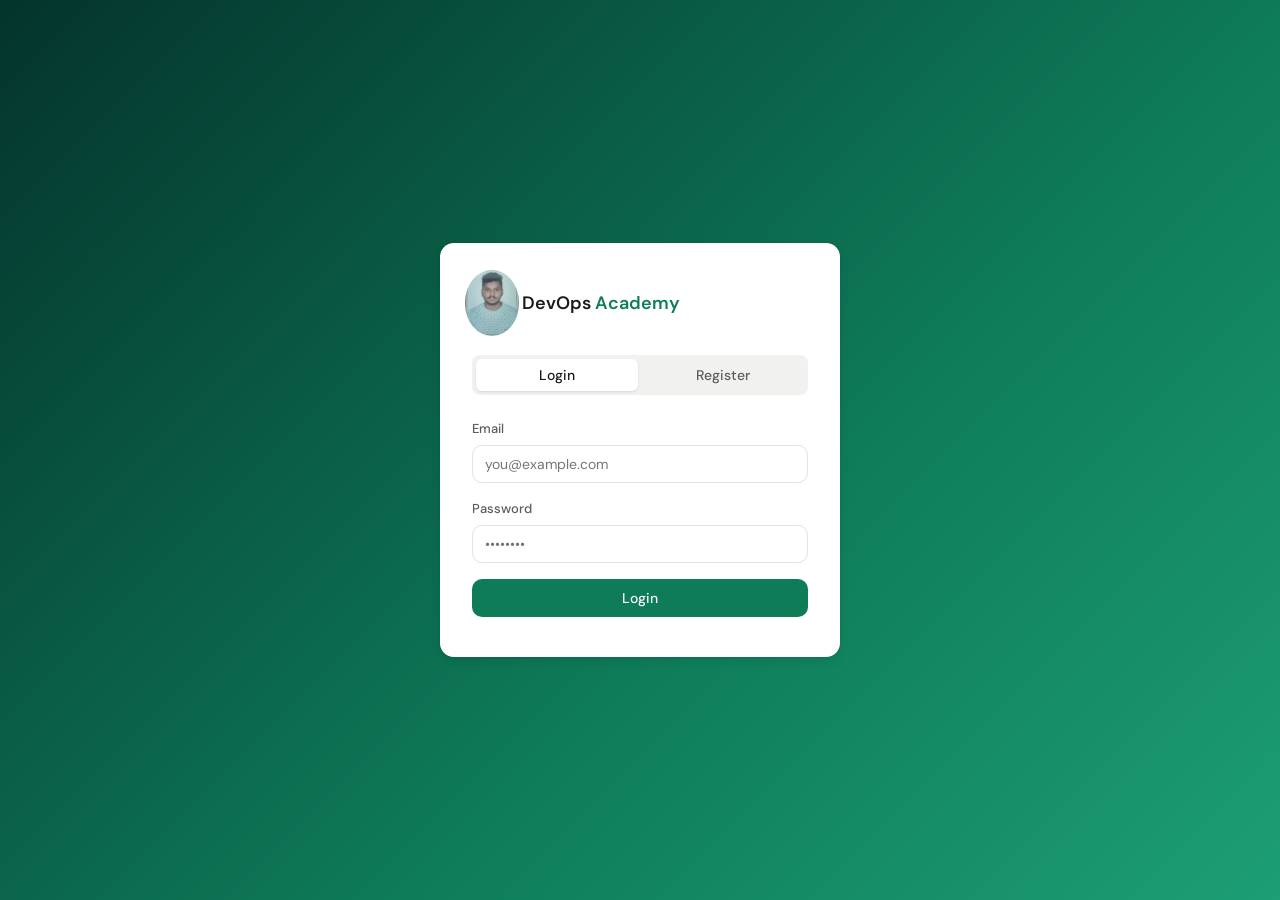
<file: devops-lms/frontend/index.html>
<!DOCTYPE html>
<html lang="en">
<head>
  <meta charset="UTF-8" />
  <meta name="viewport" content="width=device-width, initial-scale=1.0" />
  <title>DevOps Academy — LMS</title>
  <link rel="preconnect" href="https://fonts.googleapis.com" />
  <link href="https://fonts.googleapis.com/css2?family=DM+Sans:wght@300;400;500;600&family=DM+Mono:wght@400;500&display=swap" rel="stylesheet" />
  <link rel="stylesheet" href="css/style.css" />
</head>
<body>
  



  <!-- ══════════════════════════════════════════
       AUTH SCREEN
  ══════════════════════════════════════════ -->
  <div id="auth-screen">
    <div class="auth-card">
      <div class="auth-logo">
        <div class="auth-logo-icon">
  <img src="images/srinadh.jpg" alt="Profile" class="logo-img">
</div>
        <div class="auth-logo-text">DevOps <span>Academy</span></div>
      </div>

      <div class="auth-tabs">
        <button class="auth-tab active" id="tab-login" onclick="switchTab('login')">Login</button>
        <button class="auth-tab" id="tab-register" onclick="switchTab('register')">Register</button>
      </div>

      <div id="auth-error" class="auth-error" style="display:none;"></div>

      <!-- Login Form -->
      <div id="login-form">
        <div class="form-group">
          <label class="form-label">Email</label>
          <input id="login-email" class="form-input" type="email" placeholder="you@example.com" />
        </div>
        <div class="form-group">
          <label class="form-label">Password</label>
          <input id="login-password" class="form-input" type="password" placeholder="••••••••" />
        </div>
        <button class="btn btn-primary btn-full" onclick="doLogin()">Login</button>
      </div>

      <!-- Register Form -->
      <div id="register-form" style="display:none;">
        <div class="form-group">
          <label class="form-label">Full Name</label>
          <input id="reg-name" class="form-input" type="text" placeholder="Your full name" />
        </div>
        <div class="form-group">
          <label class="form-label">Email</label>
          <input id="reg-email" class="form-input" type="email" placeholder="you@example.com" />
        </div>
        <div class="form-group">
          <label class="form-label">Password</label>
          <input id="reg-password" class="form-input" type="password" placeholder="Min 6 characters" />
        </div>
        <div class="form-group">
          <label class="form-label">Register as</label>
          <select id="reg-role" class="form-select">
            <option value="student">Student</option>
            <option value="instructor">Instructor</option>
          </select>
        </div>
        <button class="btn btn-primary btn-full" onclick="doRegister()">Create Account</button>
      </div>
    </div>
  </div>

  <!-- ══════════════════════════════════════════
       MAIN APP (hidden until logged in)
  ══════════════════════════════════════════ -->
  <div id="app" style="display:none;">

    <!-- SIDEBAR -->
    <nav class="sidebar" id="sidebar">
      <div class="sidebar-header">
        <div class="sidebar-logo">
          <div class="sidebar-logo-icon">
  <img src="images/srinadh.jpg" class="logo-img">
</div>
          <div class="sidebar-logo-text">DevOps Academy</div>
        </div>
        <div class="sidebar-role" id="sidebar-role-badge">Student</div>
      </div>

      <div class="sidebar-nav" id="sidebar-nav"></div>

      <div class="sidebar-footer">
        <div class="sidebar-user" onclick="showPage('profile')">
          <div class="avatar" id="sidebar-avatar">U</div>
          <div class="sidebar-user-info">
            <div class="sidebar-user-name" id="sidebar-user-name">User</div>
            <div class="sidebar-user-email" id="sidebar-user-email">user@lms.dev</div>
          </div>
        </div>
        <button class="btn btn-ghost btn-sm btn-full mt-1" onclick="doLogout()">🚪 Logout</button>
      </div>
    </nav>

    <!-- MAIN CONTENT AREA -->
    <main class="main">
      <div class="topbar">
        <div class="topbar-title" id="topbar-title">Dashboard</div>
        <div class="topbar-actions" id="topbar-actions"></div>
      </div>
      <div class="page" id="page-content">
        <div class="loading">Loading...</div>
      </div>
    </main>
  </div>

  <!-- ══════════════════════════════════════════
       MODAL
  ══════════════════════════════════════════ -->
  <div class="modal-overlay" id="modal-overlay" onclick="closeModalOnBg(event)">
    <div class="modal" id="modal-box"></div>
  </div>

  <script src="js/app.js"></script>
</body>
</html>
</file>
<file: devops-lms/frontend/css/style.css>
/* ═══════════════════════════════════════════════════
   DevOps Academy LMS — Stylesheet
   Organized by: base → layout → components → pages
═══════════════════════════════════════════════════ */

/* ── CSS Variables ────────────────────────────── */
:root {
  --brand:         #0e7c59;
  --brand-light:   #e1f5ee;
  --brand-dark:    #085041;
  --accent:        #e87040;
  --accent-light:  #faece7;

  --bg:       #f7f8f5;
  --surface:  #ffffff;
  --surface2: #f1f2ef;
  --border:   #e2e4df;

  --text:  #1a1c19;
  --text2: #5a5f58;
  --text3: #9a9f98;

  --success:       #0f6e56;
  --success-light: #e1f5ee;
  --warning:       #ba7517;
  --warning-light: #faeeda;
  --danger:        #c0392b;
  --danger-light:  #fdf0ef;
  --info:          #185fa5;
  --info-light:    #e6f1fb;

  --radius:    10px;
  --radius-lg: 14px;
  --sidebar-w: 240px;
  --font:      'DM Sans', system-ui, sans-serif;
  --mono:      'DM Mono', monospace;

  --shadow:    0 1px 3px rgba(0,0,0,.07), 0 1px 2px rgba(0,0,0,.04);
  --shadow-md: 0 4px 12px rgba(0,0,0,.08), 0 1px 3px rgba(0,0,0,.05);
}

/* ── Reset & Base ─────────────────────────────── */
*, *::before, *::after {
  box-sizing: border-box;
  margin: 0;
  padding: 0;
}

body {
  font-family: var(--font);
  background: var(--bg);
  color: var(--text);
  font-size: 15px;
  line-height: 1.6;
  min-height: 100vh;
}

/* ── Auth Screen ──────────────────────────────── */
#auth-screen {
  min-height: 100vh;
  display: flex;
  align-items: center;
  justify-content: center;
  background: linear-gradient(135deg, #04342c 0%, #0e7c59 60%, #1d9e75 100%);
  padding: 1.5rem;
}

.auth-card {
  background: var(--surface);
  border-radius: var(--radius-lg);
  padding: 2.5rem 2rem;
  width: 100%;
  max-width: 400px;
  box-shadow: var(--shadow-md);
}

.auth-logo {
  display: flex;
  align-items: center;
  gap: 10px;
  margin-bottom: 2rem;
}

.auth-logo-icon {
  width: 40px;
  height: 40px;
  background: var(--brand);
  border-radius: 10px;
  display: flex;
  align-items: center;
  justify-content: center;
  font-size: 20px;
}

.auth-logo-text {
  font-size: 18px;
  font-weight: 600;
}

.auth-logo-text span {
  color: var(--brand);
}

.auth-tabs {
  display: flex;
  gap: 4px;
  background: var(--surface2);
  border-radius: 8px;
  padding: 4px;
  margin-bottom: 1.5rem;
}

.auth-tab {
  flex: 1;
  padding: 7px;
  text-align: center;
  border-radius: 6px;
  cursor: pointer;
  font-size: 14px;
  font-weight: 500;
  color: var(--text2);
  border: none;
  background: transparent;
  transition: all .15s;
  font-family: var(--font);
}

.auth-tab.active {
  background: var(--surface);
  color: var(--text);
  box-shadow: var(--shadow);
}

.auth-error {
  background: var(--danger-light);
  color: var(--danger);
  border-radius: 8px;
  padding: 9px 12px;
  font-size: 13px;
  margin-bottom: 1rem;
}

/* ── Forms ────────────────────────────────────── */
.form-group {
  margin-bottom: 1rem;
}

.form-label {
  display: block;
  font-size: 13px;
  font-weight: 500;
  color: var(--text2);
  margin-bottom: 5px;
}

.form-input {
  width: 100%;
  padding: 9px 12px;
  border: 1.5px solid var(--border);
  border-radius: var(--radius);
  font-family: var(--font);
  font-size: 14px;
  background: var(--surface);
  color: var(--text);
  outline: none;
  transition: border-color .15s;
}

.form-input:focus {
  border-color: var(--brand);
}

textarea.form-input {
  resize: vertical;
  min-height: 80px;
}

.form-select {
  width: 100%;
  padding: 9px 12px;
  border: 1.5px solid var(--border);
  border-radius: var(--radius);
  font-family: var(--font);
  font-size: 14px;
  background: var(--surface);
  color: var(--text);
  outline: none;
  cursor: pointer;
  transition: border-color .15s;
}

.form-select:focus {
  border-color: var(--brand);
}

/* ── Buttons ──────────────────────────────────── */
.btn {
  display: inline-flex;
  align-items: center;
  gap: 6px;
  padding: 9px 16px;
  border-radius: var(--radius);
  border: none;
  cursor: pointer;
  font-family: var(--font);
  font-size: 14px;
  font-weight: 500;
  transition: all .15s;
  text-decoration: none;
  white-space: nowrap;
}

.btn-primary { background: var(--brand); color: #fff; }
.btn-primary:hover { background: var(--brand-dark); }

.btn-outline {
  background: transparent;
  border: 1.5px solid var(--border);
  color: var(--text2);
}
.btn-outline:hover {
  border-color: var(--brand);
  color: var(--brand);
  background: var(--brand-light);
}

.btn-danger { background: var(--danger); color: #fff; }
.btn-danger:hover { opacity: .88; }

.btn-ghost { background: transparent; color: var(--text2); }
.btn-ghost:hover { background: var(--surface2); }

.btn-sm { padding: 5px 10px; font-size: 13px; }
.btn-full { width: 100%; justify-content: center; padding: 10px; }

/* ── Layout ───────────────────────────────────── */
#app {
  display: flex;
  min-height: 100vh;
}

/* ── Sidebar ──────────────────────────────────── */
.sidebar {
  width: var(--sidebar-w);
  background: var(--surface);
  border-right: 1px solid var(--border);
  display: flex;
  flex-direction: column;
  position: fixed;
  top: 0;
  left: 0;
  bottom: 0;
  z-index: 100;
  overflow-y: auto;
}

.sidebar-header {
  padding: 1.25rem 1rem;
  border-bottom: 1px solid var(--border);
}

.sidebar-logo {
  display: flex;
  align-items: center;
  gap: 8px;
}

.sidebar-logo-icon {
  width: 32px;
  height: 32px;
  background: var(--brand);
  border-radius: 8px;
  display: flex;
  align-items: center;
  justify-content: center;
  font-size: 16px;
}

.sidebar-logo-text {
  font-size: 15px;
  font-weight: 600;
}

.sidebar-role {
  margin-top: 6px;
  font-size: 11px;
  font-weight: 500;
  color: var(--brand);
  text-transform: uppercase;
  letter-spacing: .06em;
  background: var(--brand-light);
  border-radius: 4px;
  padding: 2px 6px;
  display: inline-block;
}

.sidebar-nav {
  padding: 1rem 0.5rem;
  flex: 1;
}

.nav-section-label {
  font-size: 11px;
  font-weight: 600;
  color: var(--text3);
  text-transform: uppercase;
  letter-spacing: .07em;
  padding: 0 8px;
  margin: 1rem 0 4px;
}

.nav-item {
  display: flex;
  align-items: center;
  gap: 8px;
  padding: 8px 10px;
  border-radius: 8px;
  cursor: pointer;
  color: var(--text2);
  font-size: 14px;
  transition: all .12s;
  margin-bottom: 1px;
}

.nav-item:hover { background: var(--surface2); color: var(--text); }
.nav-item.active { background: var(--brand-light); color: var(--brand); font-weight: 500; }

.sidebar-footer {
  padding: 0.75rem;
  border-top: 1px solid var(--border);
}

.sidebar-user {
  display: flex;
  align-items: center;
  gap: 8px;
  padding: 8px;
  border-radius: 8px;
  cursor: pointer;
  transition: background .12s;
}

.sidebar-user:hover { background: var(--surface2); }

.sidebar-user-info { flex: 1; min-width: 0; }
.sidebar-user-name { font-size: 13px; font-weight: 500; white-space: nowrap; overflow: hidden; text-overflow: ellipsis; }
.sidebar-user-email { font-size: 11px; color: var(--text3); white-space: nowrap; overflow: hidden; text-overflow: ellipsis; }

/* ── Avatar ───────────────────────────────────── */
.avatar {
  width: 32px;
  height: 32px;
  border-radius: 50%;
  background: var(--brand);
  color: #fff;
  display: flex;
  align-items: center;
  justify-content: center;
  font-size: 13px;
  font-weight: 600;
  flex-shrink: 0;
}

.avatar-lg { width: 48px; height: 48px; font-size: 18px; }

/* ── Main Content ─────────────────────────────── */
.main {
  margin-left: var(--sidebar-w);
  flex: 1;
  min-height: 100vh;
}

.topbar {
  background: var(--surface);
  border-bottom: 1px solid var(--border);
  padding: 0 1.5rem;
  height: 56px;
  display: flex;
  align-items: center;
  justify-content: space-between;
  position: sticky;
  top: 0;
  z-index: 50;
}

.topbar-title { font-size: 16px; font-weight: 600; }
.topbar-actions { display: flex; align-items: center; gap: 8px; }

.page {
  padding: 1.5rem;
  max-width: 1100px;
}

/* ── Cards ────────────────────────────────────── */
.card {
  background: var(--surface);
  border: 1px solid var(--border);
  border-radius: var(--radius-lg);
  padding: 1.25rem;
  box-shadow: var(--shadow);
}

.card-header {
  display: flex;
  align-items: center;
  justify-content: space-between;
  margin-bottom: 1rem;
}

.card-title { font-size: 15px; font-weight: 600; }

/* ── Stat Cards ───────────────────────────────── */
.stats-grid {
  display: grid;
  grid-template-columns: repeat(auto-fit, minmax(170px, 1fr));
  gap: 12px;
  margin-bottom: 1.5rem;
}

.stat-card {
  background: var(--surface);
  border: 1px solid var(--border);
  border-radius: var(--radius-lg);
  padding: 1.1rem 1.25rem;
  box-shadow: var(--shadow);
}

.stat-icon { font-size: 22px; margin-bottom: 8px; }
.stat-label { font-size: 12px; color: var(--text3); font-weight: 500; text-transform: uppercase; letter-spacing: .05em; margin-bottom: 6px; }
.stat-value { font-size: 26px; font-weight: 600; line-height: 1; margin-bottom: 4px; }
.stat-sub { font-size: 12px; color: var(--text3); }

/* ── Grid helpers ─────────────────────────────── */
.grid-2 { display: grid; grid-template-columns: repeat(auto-fit, minmax(300px, 1fr)); gap: 1rem; }
.grid-3 { display: grid; grid-template-columns: repeat(auto-fit, minmax(240px, 1fr)); gap: 1rem; }

/* ── Tables ───────────────────────────────────── */
.table-wrap { overflow-x: auto; }

table { width: 100%; border-collapse: collapse; font-size: 14px; }
thead th {
  padding: 10px 12px;
  text-align: left;
  font-size: 12px;
  font-weight: 600;
  color: var(--text3);
  text-transform: uppercase;
  letter-spacing: .05em;
  border-bottom: 1px solid var(--border);
  white-space: nowrap;
}
tbody td { padding: 10px 12px; border-bottom: 1px solid var(--border); vertical-align: middle; }
tbody tr:last-child td { border-bottom: none; }
tbody tr:hover { background: var(--surface2); }

/* ── Badges ───────────────────────────────────── */
.badge {
  display: inline-flex;
  align-items: center;
  font-size: 11px;
  font-weight: 600;
  padding: 3px 8px;
  border-radius: 20px;
}

.badge-green  { background: var(--success-light); color: var(--success); }
.badge-amber  { background: var(--warning-light); color: var(--warning); }
.badge-red    { background: var(--danger-light);  color: var(--danger);  }
.badge-blue   { background: var(--info-light);    color: var(--info);    }
.badge-gray   { background: var(--surface2);      color: var(--text2);   }

/* ── Progress Bar ─────────────────────────────── */
.progress-bar {
  background: var(--border);
  border-radius: 99px;
  height: 6px;
  overflow: hidden;
}
.progress-fill {
  height: 100%;
  background: var(--brand);
  border-radius: 99px;
  transition: width .3s;
}

/* ── Course Card ──────────────────────────────── */
.course-card {
  background: var(--surface);
  border: 1px solid var(--border);
  border-radius: var(--radius-lg);
  overflow: hidden;
  box-shadow: var(--shadow);
  transition: box-shadow .15s, transform .15s;
}
.course-card:hover { box-shadow: var(--shadow-md); transform: translateY(-1px); }
.course-thumb {
  height: 120px;
  display: flex;
  align-items: center;
  justify-content: center;
  font-size: 42px;
  background: var(--brand-light);
}
.course-body { padding: 1rem; }
.course-title { font-size: 14px; font-weight: 600; margin-bottom: 4px; }
.course-meta { font-size: 12px; color: var(--text3); margin-bottom: 8px; }
.course-tags { display: flex; flex-wrap: wrap; gap: 4px; margin-bottom: 10px; }

/* ── Modal ────────────────────────────────────── */
.modal-overlay {
  position: fixed;
  inset: 0;
  background: rgba(0,0,0,.4);
  z-index: 999;
  display: none;
  align-items: center;
  justify-content: center;
  padding: 1rem;
}
.modal-overlay.open { display: flex; }
.modal {
  background: var(--surface);
  border-radius: var(--radius-lg);
  padding: 1.5rem;
  width: 100%;
  max-width: 520px;
  box-shadow: var(--shadow-md);
  max-height: 90vh;
  overflow-y: auto;
}
.modal-title { font-size: 17px; font-weight: 600; margin-bottom: 1.25rem; }
.modal-actions { display: flex; gap: 8px; justify-content: flex-end; margin-top: 1.25rem; }

/* ── Alerts ───────────────────────────────────── */
.alert { border-radius: var(--radius); padding: 10px 14px; font-size: 13px; margin-bottom: 1rem; }
.alert-success { background: var(--success-light); color: var(--success); }
.alert-danger  { background: var(--danger-light);  color: var(--danger);  }
.alert-info    { background: var(--info-light);    color: var(--info);    }

/* ── Announcement ─────────────────────────────── */
.announcement {
  border-left: 3px solid var(--brand);
  background: var(--brand-light);
  border-radius: 0 var(--radius) var(--radius) 0;
  padding: 10px 14px;
  margin-bottom: 10px;
}
.announcement-title { font-size: 14px; font-weight: 600; color: var(--brand-dark); }
.announcement-body { font-size: 13px; color: var(--text2); margin-top: 2px; }
.announcement-meta { font-size: 11px; color: var(--text3); margin-top: 4px; }

/* ── Submission ───────────────────────────────── */
.submission-row {
  background: var(--surface2);
  border-radius: 8px;
  padding: 10px 12px;
  margin-bottom: 6px;
}

/* ── Empty State ──────────────────────────────── */
.empty-state { text-align: center; padding: 3rem 1rem; color: var(--text3); }
.empty-state-icon { font-size: 42px; margin-bottom: 1rem; opacity: .6; }
.empty-state-text { font-size: 15px; font-weight: 500; color: var(--text2); }
.empty-state-sub { font-size: 13px; margin-top: 4px; }

/* ── Loading ──────────────────────────────────── */
.loading {
  text-align: center;
  padding: 3rem;
  color: var(--text3);
  font-size: 14px;
}

/* ── Utility Classes ──────────────────────────── */
.mb-1 { margin-bottom: .5rem; }
.mb-2 { margin-bottom: 1rem; }
.mb-3 { margin-bottom: 1.5rem; }
.mt-1 { margin-top: .5rem; }
.mt-2 { margin-top: 1rem; }
.mt-3 { margin-top: 1.5rem; }
.flex { display: flex; }
.items-center { align-items: center; }
.justify-between { justify-content: space-between; }
.gap-1 { gap: 6px; }
.gap-2 { gap: 10px; }
.gap-3 { gap: 16px; }
.text-sm { font-size: 13px; }
.text-xs { font-size: 12px; }
.text-muted { color: var(--text2); }
.text-danger { color: var(--danger); }
.text-success { color: var(--success); }
.font-medium { font-weight: 500; }
.font-semibold { font-weight: 600; }
.truncate { white-space: nowrap; overflow: hidden; text-overflow: ellipsis; }
.w-full { width: 100%; }

/* ── Scrollbar ────────────────────────────────── */
::-webkit-scrollbar { width: 6px; height: 6px; }
::-webkit-scrollbar-track { background: transparent; }
::-webkit-scrollbar-thumb { background: var(--border); border-radius: 99px; }
.logo-img{
  width:70px;
  height:70px;
  border-radius:50%;
  object-fit:cover;
  border:2px solid #fff;
}
</file>
